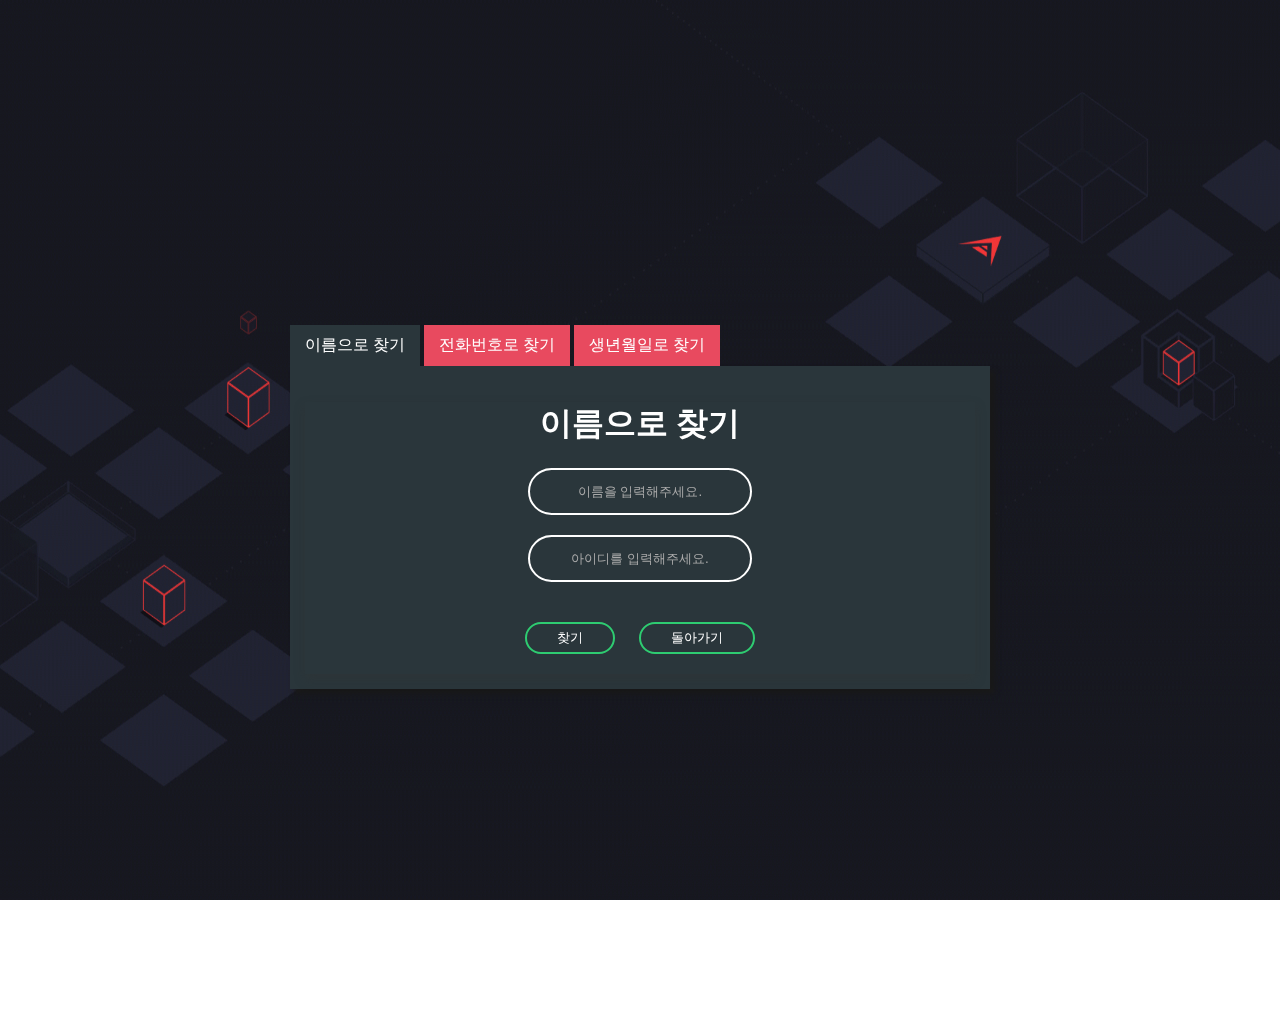
<file: find_account.html>
<!DOCTYPE html>
<html>
<head>
    <title>비밀번호찾기</title>
    <meta charset="utf-8">
    <script>document.write('<script src="http://' + (location.host || 'localhost').split(':')[0] + ':35729/livereload.js?snipver=1"></' + 'script>')</script>
    <script type="text/javascript" src="js/finding_script.js"></script>
    <link rel="stylesheet" type="text/css" href="css/find_account_style.css">
    <script type="text/javascript" src="https://code.jquery.com/jquery-3.2.0.min.js"></script>
    <script type="text/javascript">
        $(document).ready(function () {

            $('ul.tabs li').click(function () {
                var tab_id = $(this).attr('data-tab');

                $('ul.tabs li').removeClass('current');
                $('.tab-content').removeClass('current');

                $(this).addClass('current');
                $("#" + tab_id).addClass('current');
            })

        })

        window.onload = function () {
            window.resizeTo(700, 700);
        }
    </script>
</head>

<body>
    <img src="./img/background.gif">
    <div class="container">
        <ul class="tabs">
            <li class="tab-link current" data-tab="tab-1">이름으로 찾기</li>
            <li class="tab-link" data-tab="tab-2">전화번호로 찾기</li>
            <li class="tab-link" data-tab="tab-3">생년월일로 찾기</li>
        </ul>

        <div id="tab-1" class="tab-content current">
                <form class="login_box" action="login.html" method="post">
                    <h1>이름으로 찾기</h1>
                    <input class="write" id="ID" type="text" name="" placeholder="이름을 입력해주세요.">
                    <input class="write" id="PASSWORD" type="text" name="" placeholder="아이디를 입력해주세요.">
                    <input id="find" type="button" name="" value="찾기" onclick="find_with_name()">
                    <input id="return" type="button" name="" value="돌아가기" onclick="location.href='login.html'">
                </form>
        </div>

        <div id="tab-2" class="tab-content">
            <form class="login_box" action="login.html" method="post">
                <h1>전화번호로 찾기</h1>
                <input class="write" id="tel" type="text" name="" placeholder="전화번호를 입력해주세요." onkeyup="auto_add_dash()">
                <input class="write" id="PASSWORD" type="text" name="" placeholder="아이디를 입력해주세요.">
                <input id="find" type="button" name="" value="찾기" onclick="find_with_call()">
                <input id="return" type="button" name="" value="돌아가기" onclick="location.href='login.html'">
            </form>
        </div>

        <div id="tab-3" class="tab-content">
            <form class="login_box" action="login.html" method="post">
                <h1>생년월일로 찾기</h1>
                <input class="write" id="birth" type="text" name="" placeholder="생년월일 입력해주세요." onkeyup="auto_del_dash()">
                <input class="write" id="PASSWORD" type="text" name="" placeholder="아이디를 입력해주세요.">
                <input id="find" type="button" name="" value="찾기" onclick="find_with_birth()">
                <input id="return" type="button" name="" value="돌아가기" onclick="location.href='login.html'">
            </form>
        </div>
    </div>
</body>

</html>
</file>
<file: css/find_account_style.css>
body {
    padding: 0;
    margin-left: 500px;
    margin-top: 300px;
 }

input::placeholder{
    color: #A9A9A9;
}

input:focus::placeholder{
    opacity: 0;
}

input:-webkit-autofill{
    -webkit-box-shadow: 0 0 0 1000px #2A363B inset;
    -webkit-text-fill-color: white;
}

body img{
    position: fixed;
    left: 0;
    top: 0;
    width: 100%;
    height: 100vh;
}

.login_box{
    background: #2A363B;
    text-align: center;
    box-shadow: 0 5px 10px rgba(51, 51, 51, 0.4);
}

.login_box h1{
    color: white; 
}

.login_box #ID, .login_box #PASSWORD, .login_box #tel, .login_box #birth{
    border: 0;
    background: none;
    display: block;
    margin: 20px auto;
    text-align: center;
    border: 2px solid #FFF;
    padding: 14px 10px;
    width: 200px;
    outline: none;
    color: white;
    border-radius: 24px;
    transition: 0.25s;
}

.login_box #ID:focus, .login_box #PASSWORD:focus, .login_box #tel:focus, .login_box #birth:focus{
    width: 280px;
    border-color: #E84A5F;
}

.login_box #find, .login_box #BUTTON, .login_box #return {
    border: 0;
    background: none;
    display: inline-block;
    color: white;
    margin: 20px 10px;
    text-align: center;
    border: 2px solid #2ecc71;
    padding: 5px 30px;
    outline: none;
    border-radius: 24px;
    transition: 0.25s;
    cursor: pointer;
}

.login_box #find:hover, .login_box #BUTTON:hover, .login_box #return:hover {
    border: 2px solid #2ecc71;
    background: #2ecc71;
}

.container {
    width: 700px;
    height: 700px;
    margin: 0px;
    position: absolute;
    top: 75%;
    left: 50%;
    transform: translate(-50%, -50%);
}

ul.tabs {
    margin: 0px;
    padding: 0px;
    list-style: none;
}

ul.tabs li {
    background: none;
    color: #222;
    margin: 0;
    display: inline-block;
    padding: 10px 15px;
    background: #E84A5F;
    cursor: pointer;
    color: white;
    transition: all .3s;
}

ul.tabs li.current {
    background: #2A363B;
    color: #222;
    color: white;
}

.tab-content {
    display: none;
    background: #2A363B;
    padding: 15px;
    margin: 0;
    box-shadow: 5px 5px 5px #191919;
}

.tab-content.current {
    display: inherit;
}
</file>
